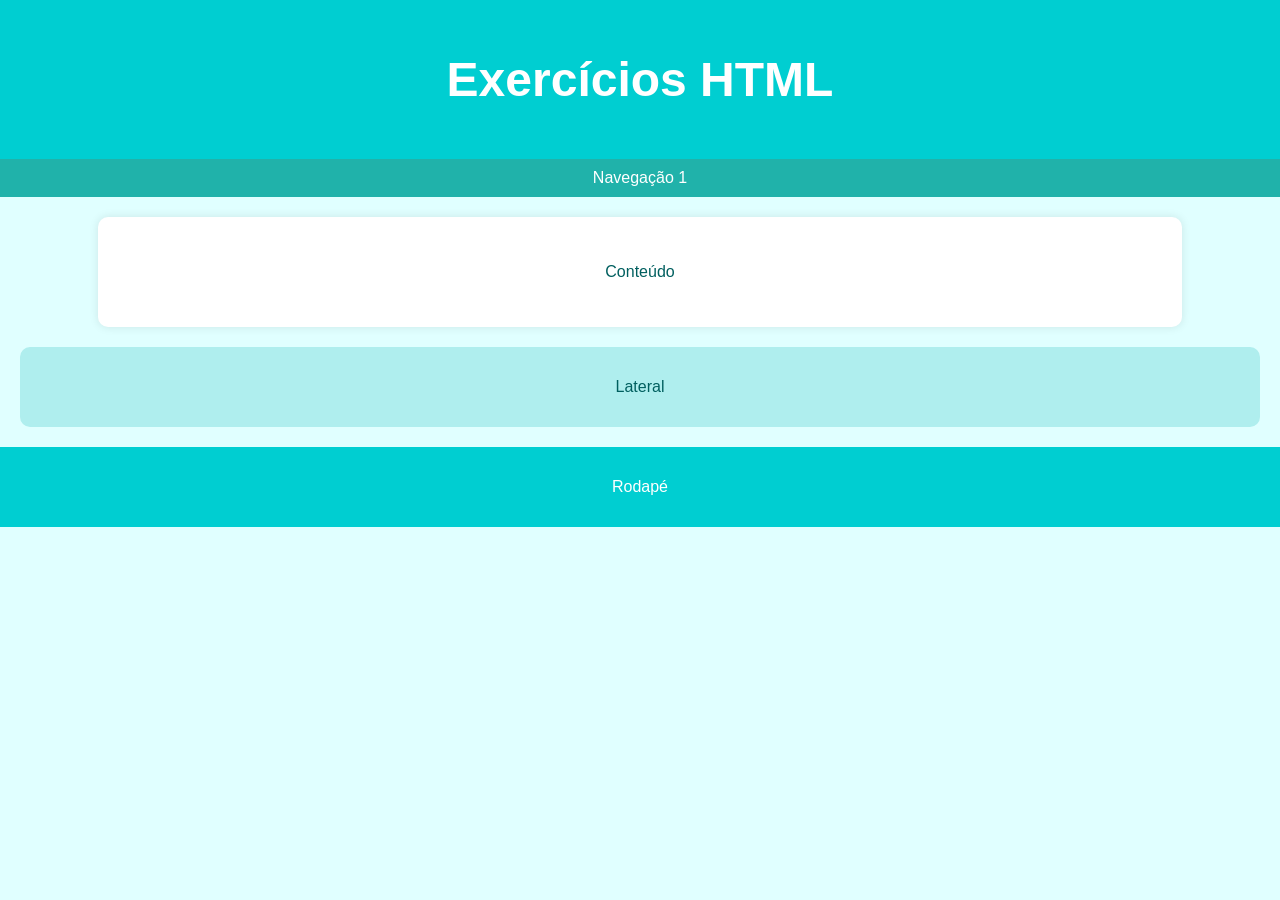
<file: anatomiaHTML.html>
<!DOCTYPE html>
<html lang="pt-BR">
<head>
    <meta charset="UTF-8">
    <meta name="viewport" content="width=device-width, initial-scale=1.0">
    <title>Anatomia HTML</title>
    <link rel="stylesheet" href="anatomiaHTML.css">
</head>
<body>
    <header>
        <h1>Exercícios HTML</h1>
    </header>
    <nav>
        <a href="/">Navegação 1</a>
    </nav>
    <section id="conteudo">
        <p>Conteúdo</p>
    </section>
    <aside>
        <p>Lateral</p>
    </aside>
    <footer>
        <p>Rodapé</p>
    </footer>
</body>
</html>
</file>
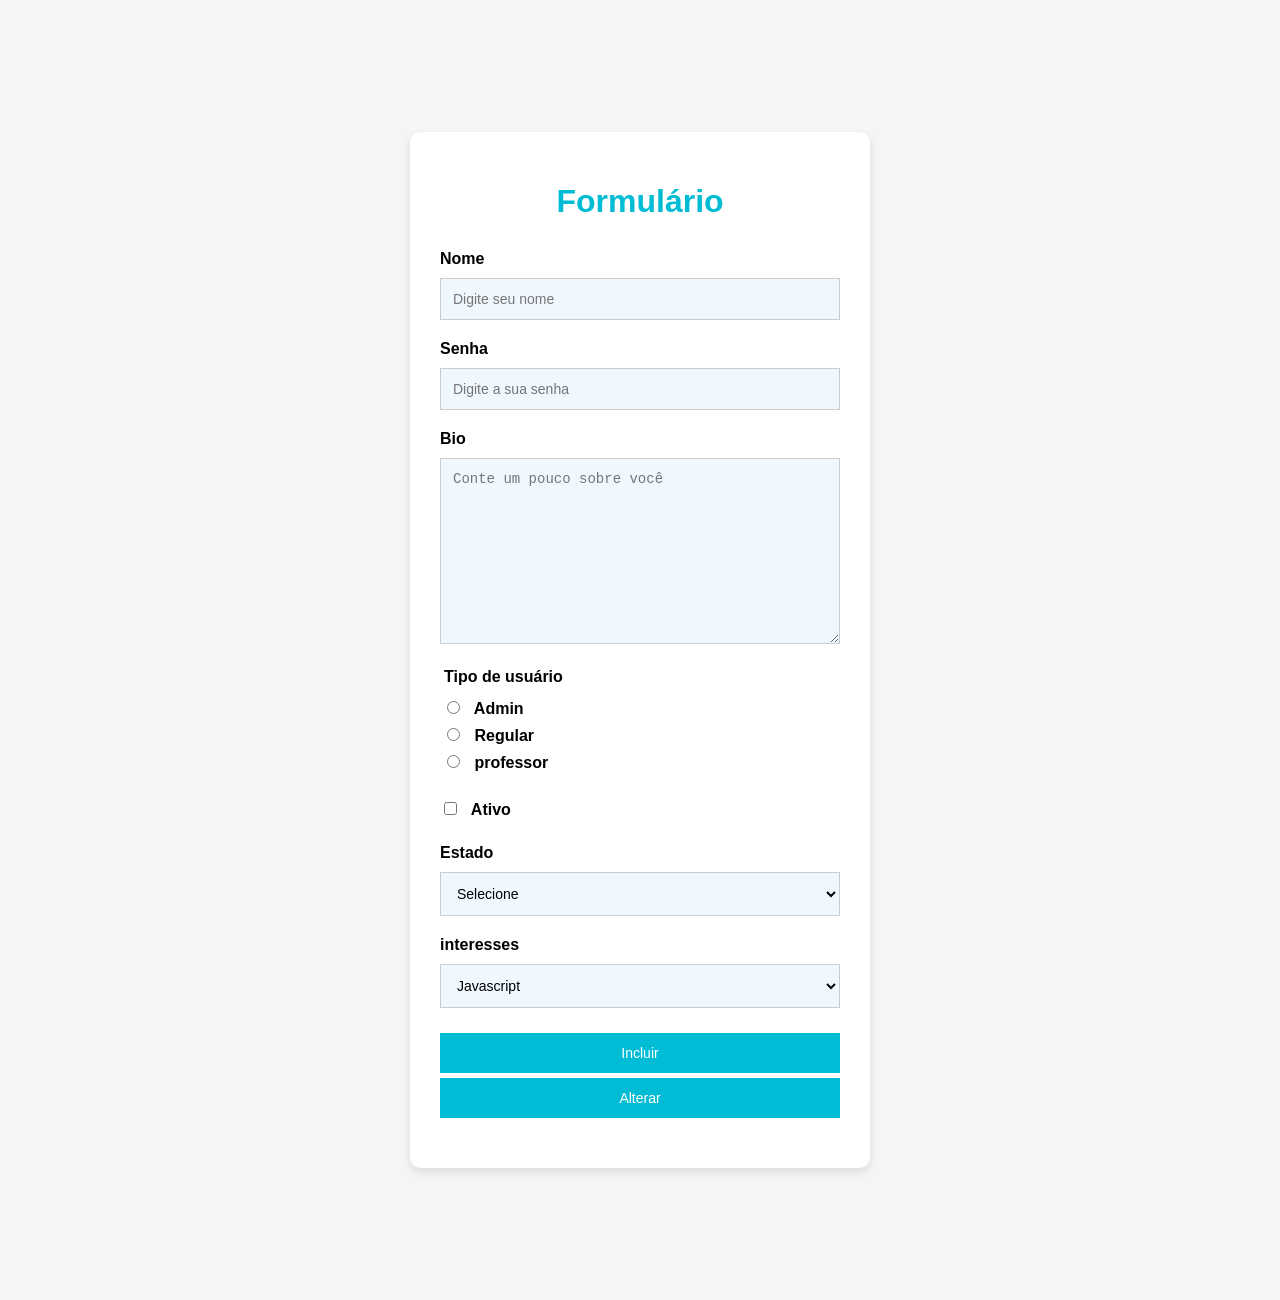
<file: form.html>
<!DOCTYPE html>
<html lang="pt-BR">
<head>
    <meta charset="UTF-8">
    <meta name="viewport" content="width=device-width, initial-scale=1.0">
    <title>Formulário</title>
    <style>
        /* Reset estrutura básica */
        body{
            font-family: Arial, Helvetica, sans-serif;
            margin: 100px;
            padding: 100px;
            background-color: #f5f5f5;
            display: flex;
            justify-content: center;
            align-items: center;
            height: 100vh;
        }

        .form-container{
            background-color: #fff;
            border-radius: 10px;
            box-shadow: 0 4px 8px rgba(0, 0, 0, 0.1);
            padding: 30px;
            width: 100%;
            max-width: 400px;
        }

        h1{
            text-align: center;
            color: #00bcd4;
            margin-bottom: 30px;
        }

        form{
            display: flex;
            flex-direction: column;
        }
        .form-group{
            margin-bottom: 20px;
        }
        label{
            font-weight: bold;
            margin-bottom: 5px;
            display: block;
        }
        input, 
        textarea,
        select,
        button{
            width: 100%;
            padding: 12px;
            margin-top: 5px;
            border: 1px solid #ccc;
            font-size: 14px;
            box-sizing: border-box;
            background-color: #f0f8ff;
        }
        input[type="radio"],
        input[type="checkbox"]{
            display: inline-block;
            width: auto;
            margin-right: 10px;            
        }
        button{
            background-color: #00bcd4;
            color: white;
            border: none;
            cursor: pointer;
            transition: background-color 0.3s;
        }
        button:hover{
            background-color: #0097a7;
        }

        select,
        textarea{
            transition: border-color 0.3s;
        }

        input:focus,
        textarea:focus,
        select:focus{
            border-color: #00bcd4;
            outline: none;
        }
        fieldset{
            border: none;
            padding: 0;
        }
        legend{
            font-weight: bold;
            margin-bottom: 10px;
        }

        .buttons{
            display: flex;
            justify-content: space-between;
            gap: 10px;
        }
    </style>
</head>
<body>
    <div class="form-container">
        <h1>Formulário</h1>
        
        <form Method="POST" action="http://localhost:3003/usuarios">
            <input type="hidden" name="id" value="3">

            <div class="form-group">
                <label for="name">Nome</label>
                <input type="text" id="name" name="name" placeholder="Digite seu nome">
            </div>  
            <div class="form-group">
                <label for="senha">Senha</label>
                <input type="password" name="senha" id="senha" placeholder="Digite a sua senha">
            </div>        
            <div class="form-group">
                <label for="bio">Bio</label>
                <textarea name="bio" id="bio" cols="30" rows="10" placeholder="Conte um pouco sobre você"></textarea>
            </div>
            <fieldset class="form-group">
                <legend>Tipo de usuário</legend>
                <label for="admin">
                    <input type="radio" name="tipo" id="admin" value="admin"> Admin
                </label>
                <label for="regular">
                    <input type="radio" name="tipo" id="regular" value="regular"> Regular
                </label>
                <label for="professor">
                    <input type="radio" name="tipo" id="professor" value="professor"> professor
                </label>
            </fieldset>

            <div class="form-group">
                <label for="ativo">
                    <input type="checkbox" name="ativo" id="ativo"> Ativo
                </label>
            </div>

            <div class="form-group">
                <label for="estado">Estado</label>
                <select name="estado" id="id">
                    <option value="">Selecione</option>
                    <option value="ac">Acre</option>
                    <option value="ba">Bahia</option>
                    <option value="ce">Ceara</option>
                    <option value="df">Distrito Federal</option>
                    <option value="mg">Minas Gerais</option>
                    <option value="pa">Pará</option>
                    <option value="pr">Paraná</option>
                    <option value="rs">Rio Grande do Sul</option>
                    <option value="sc">Santa Catarina</option>
                    <option value="sp">São Paulo</option>
                </select>
            </div>

            <div class="form-group">
                <label for="interesses">interesses</label>
                <select name="interesses" id="interesses" multiple-size="7">
                    <option value="js">Javascript</option>
                    <option value="java">Java</option>
                    <option value="php">PHP</option>
                    <option value="python">Python</option>
                    <option value="go">Go</option>
                    <option value="c">C</option>
                </select>
            </div>

            <div class="form-group button">
                <button type="submit">Incluir</button>
                <button 
                    formaction="http://localhost:3003/usuarios/3" 
                    type="submit"
                > Alterar</button>
            </div>
        </form>
    </div>
</body>
</html>
</file>
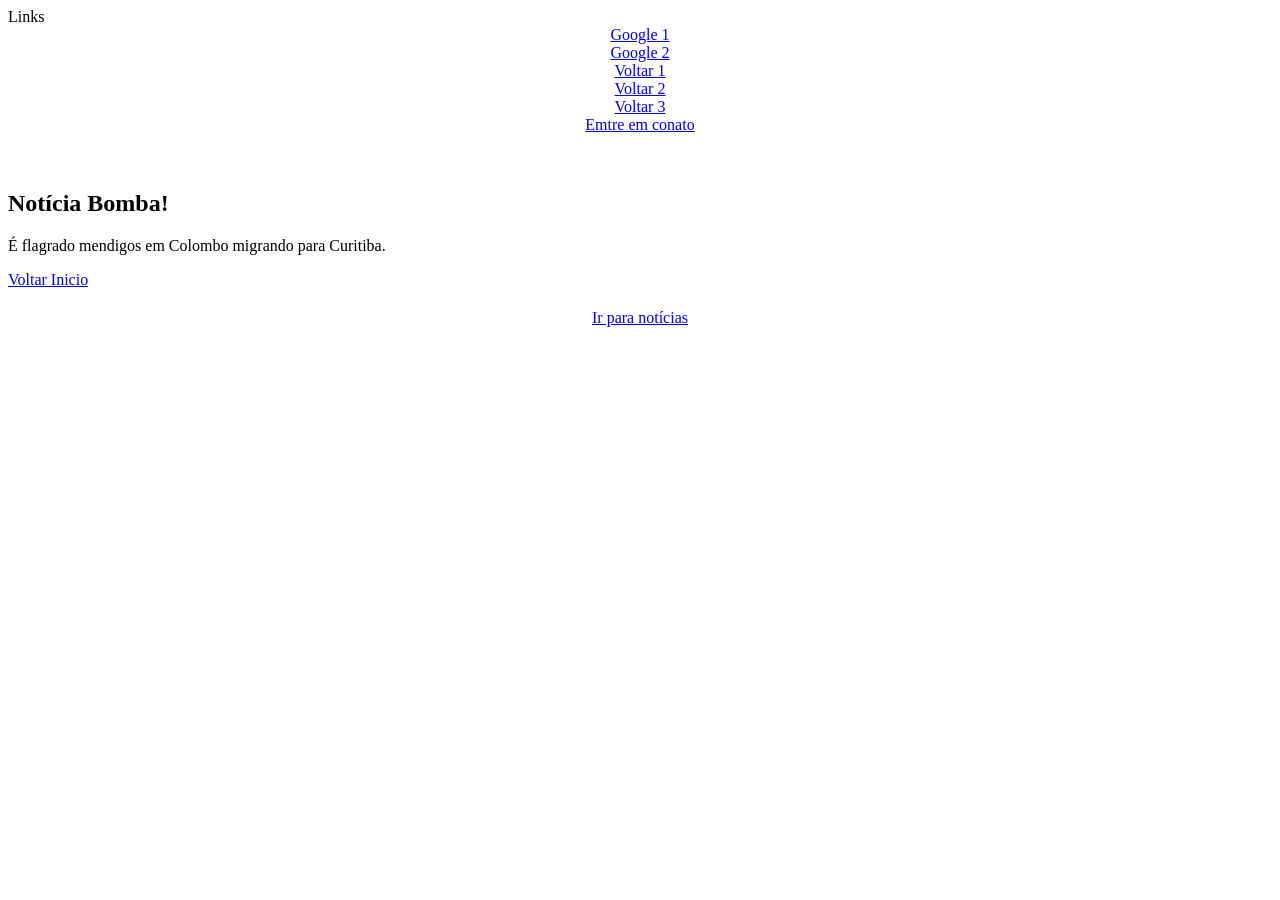
<file: links.html>
<!DOCTYPE html>
<html lang="pt-BR">
<head>
    <meta charset="UTF-8">
    <meta name="viewport" content="width=device-width, initial-scale=1.0">
    <title>Link</title>
</head>
<body>
    <hl>Links</hl>
    <!-- URL Absoluta -->
     <div style="display: flex; flex-direction:column; align-items: center;">
        <a id="inicio" href="https://www.google.com.br">Google 1</a>
        <a href="https://www.google.com.br" target="_blank">Google 2</a>

        <!-- URL relativa -->
         <a href="listaAlinhadas.html">Voltar 1</a>
         <a href="/listaAlinhadas.html">Voltar 2</a>
         <a href="./listaAlinhadas.html">Voltar 3</a>

         <a href="mailto:email@empresa.com.br">Emtre em conato</a><br><br>

    </div>
    
    <div id="noticia"style=position: absolute;top:2000px;>
        <h2>Notícia Bomba!</h2>
        <p>É flagrado mendigos em Colombo migrando para Curitiba.</p>
        <a href="inicio">Voltar Inicio</a>
    </div>

    <div style="text-align: center; margin-top: 20px;">
        <a href="notícias">Ir para notícias</a>
    </div>
</body>
</html>
</file>
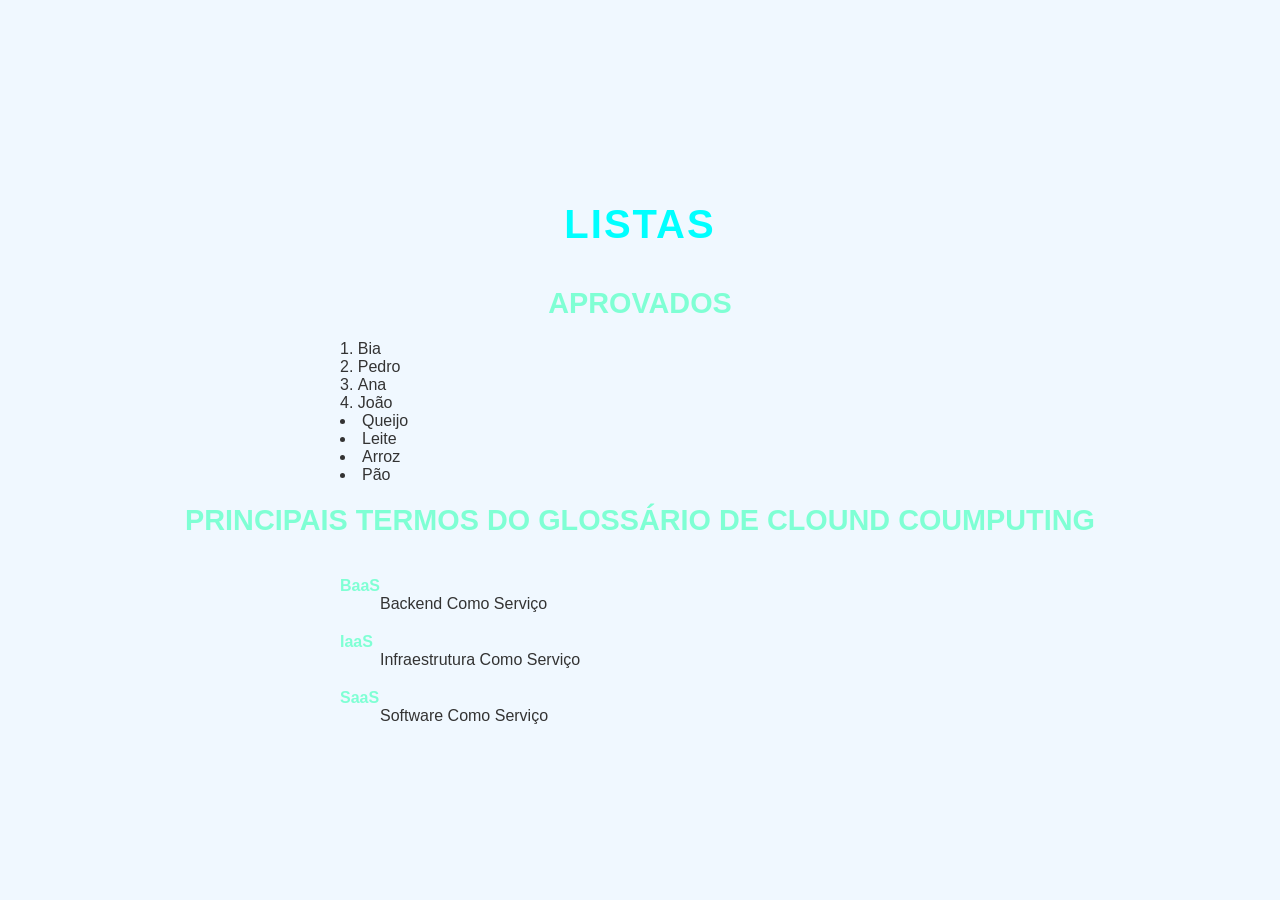
<file: lista.html>
<!DOCTYPE html>
<html lang="pt-BR">
<head>
    <meta charset="UTF-8">
    <meta name="viewport" content="width=device-width, initial-scale=1.0">
    <title>Listas</title>
    <style>
        body{
            font-family: Arial, Helvetica, sans-serif;
            background-color: aliceblue;
            color: #333;
            margin: 0;
            padding: 0;
            display: flex;
            flex-direction: column;
            align-items: center;
            justify-content: center;
            min-height: 100vh;
        }
        /* Cabeçalho principal */
        h1{
            font-size: 2.5rem;
            color:aqua;
            margin-bottom: 20px;
            text-transform: uppercase;
            letter-spacing: 2px;
            text-align: center;
        }
        h2{
            font-size: 1.8rem;
            color:aquamarine;
            margin: 20px 0;
            text-transform: uppercase;
        }
        ol,ul,dl{
            margin: 0;
            padding:0;
            list-style-position: inside;
            width: 100%;
            max-width: 600px;
        }
        ol li ul li{
            background-color: #ffffff;
            border-radius: 8px;
            padding: 12px;
            margin-bottom: 8px;
            box-shadow: 0 4px 6px rgba(0, 0, 0, 1);
        }
        ol li:hover ,ul li:hover{
            transform: translateY(-5px);
            background-color: aquamarine;
            color: #ffffff;
        }
        /* Lista de Definição */
        dl dt{
            font-weight: bold;
            color:aquamarine;
            margin-top: 20px;
        }
        
    </style>
</head>
<body>
    <h1>Listas</h1>

    <!-- Lista ordenada -->
     <h2>Aprovados</h2>
     <ol>
        <li>Bia</li>
        <li>Pedro</li>
        <li>Ana</li>
        <li>João</li>
     </ol>
     <!-- Lista não ordenada -->
      <ul>
        <li>Queijo</li>
        <li>Leite</li>
        <li>Arroz</li>
        <li>Pão</li>
      </ul>
      <!-- Lista de definição -->
       <h2>Principais termos do glossário de Clound Coumputing</h2>
       <dl>
        <dt>BaaS</dt>
        <dd>Backend Como Serviço</dd>
        <dt>IaaS</dt>
        <dd>Infraestrutura Como Serviço</dd>
        <dt>SaaS</dt>
        <dd>Software Como Serviço</dd>
       </dl>
</body>
</html>
</file>
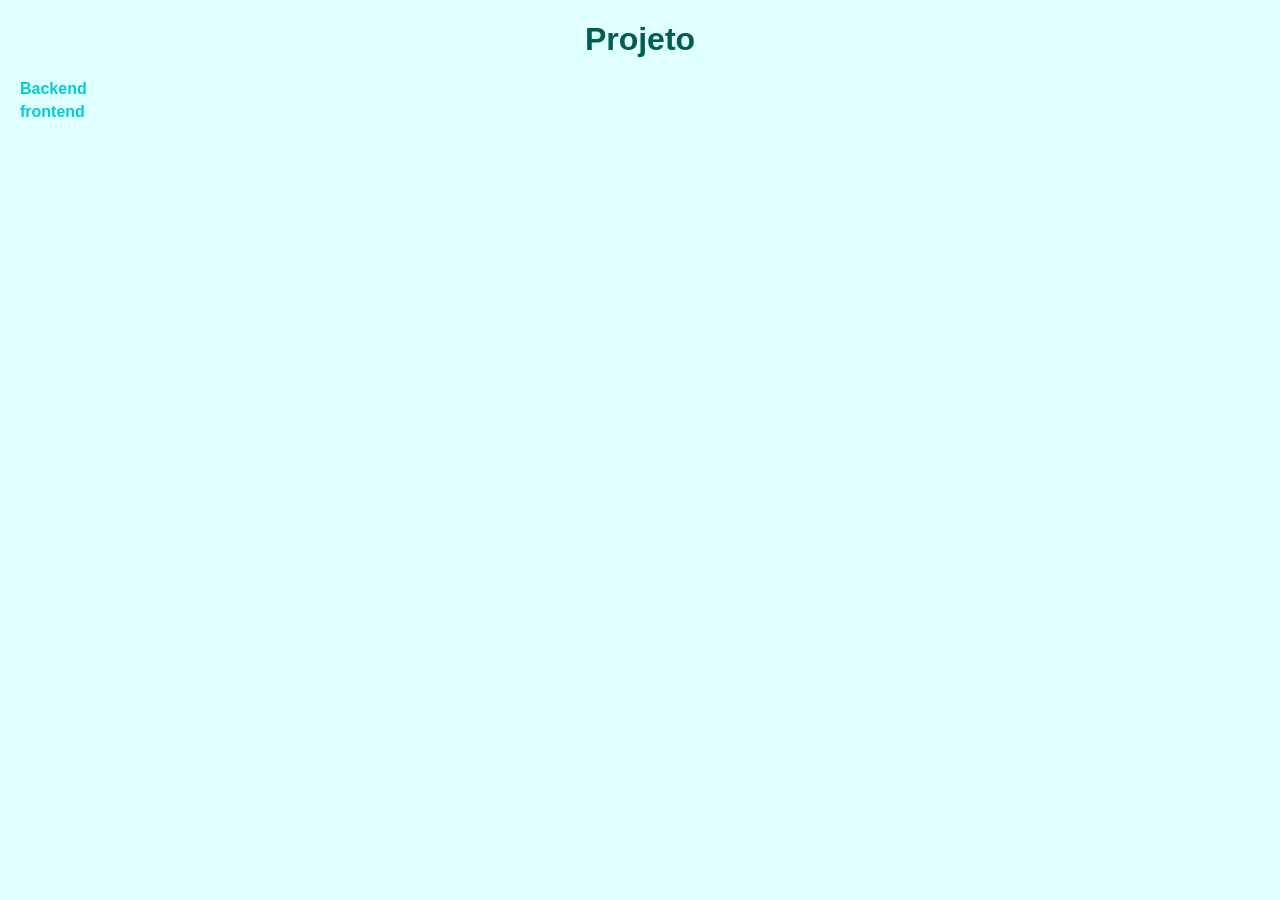
<file: listaAlinhadas.html>
<!DOCTYPE html>
<html lang="pt-BR">
<head>
    <meta charset="UTF-8">
    <meta name="viewport" content="width=device-width, initial-scale=1.0">
    <title>Listas Alinhadas</title>
    <style>
        /* estilo global */
        body{
            font-family: Arial, Helvetica, sans-serif;
            background-color: #E0FFFF;
            color: #005f50;
            margin: 0;
            padding: 0;
            text-align: center;
        }
        /* cabeçalho */
        header{
            background-color: #00CED1;
            color: white;
            padding: 20px;
            font-size: 1.5rem;
        }

        .tree{
            list-style-type: none;
            padding:0;
            margin: 0;
            text-align: left;
        }

        .tree li{
            padding-left: 20px;
            margin: 5px 0;
        }
        .tree span[wm-folder]{
            cursor: pointer;
            font-weight: bold;
            color:#00CED1;
        }

        .tree li > ul{
            display:none;
            margin-left: 20px;
        }

        .tree li > ul li{
            padding-left: 20px;
        }

        .tree li > ul li:hover{
            color:#005f5f;
            border-radius: 5px;
            transition: 0.3s;
        }

        .tree li > span [wm-folder]:hover{
            color: #005f5f;
        }
    </style>
</head>
<body>
    <h1>Projeto</h1>
    <ul class="tree">
        <li>
            <span wm-folder>Backend</span>
            <ul>
                <li>
                    <span wm-folder>app</span>
                    <ul>
                        <li>produto.js</li>
                        <li>usuario.js</li>
                        <li>venda.js</li>
                     </ul>
                </li>
                <li>
                    <span wm-folder>config</span>
                    <ul>
                        <li>banco.js</li>
                        <li>rotas.js</li>
                        <li>servidor.js</li>
                    </ul>
                </li>
            </ul>
        </li>
        <li>
        <span wm-folder>frontend</span>
        <ul>
            <li>
                <span wm-folder>public</span>
                <ul>
                    <li>app.css</li>
                    <li>app.js</li>
                    <li>index.html</li>
                </ul>
            </li>
        </ul>
        </li>
    </ul>

    <link rel="stylesheet" href="http://files.cod3r.com.br/curso-web/tree.css">
    <script>
        document.querySelectorAll('[wm-folder]').forEach(folder => {
            folder.onclick=function(e){
                const ul =folder.nextElementSibling
                const d = ul.style.display
                ul.style.display = d === 'none'?'block': 'none'
            }
        })
    </script>
</body>
</html>
</file>
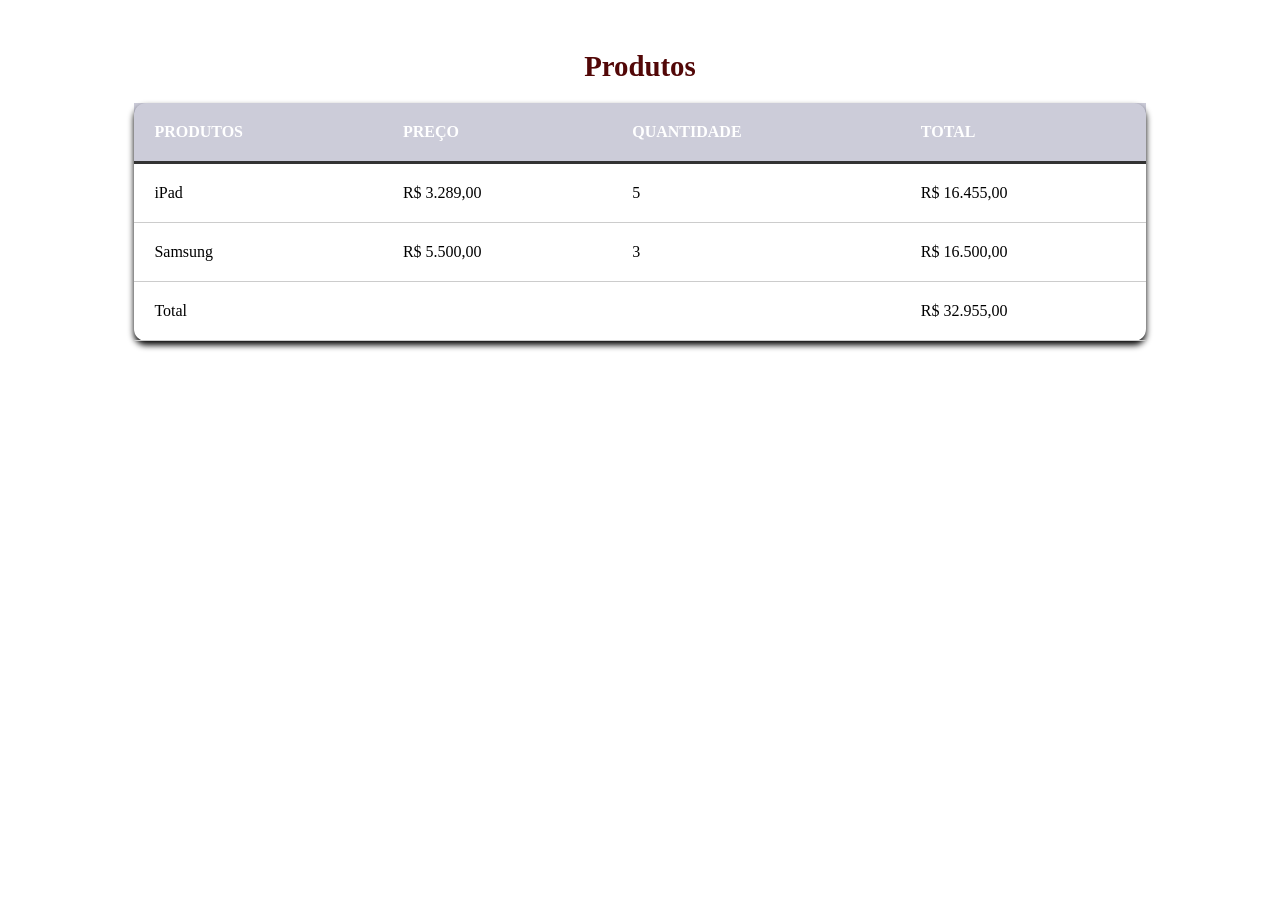
<file: tabela.html>
<!DOCTYPE html>
<html lang="en">
<head>
    <meta charset="UTF-8">
    <meta name="viewport" content="width=device-width, initial-scale=1.0">
    <title>Tabela</title>
    <style>
        /* Estilo Geral da tabela */
        table{
            width: 80%;
            margin: 50px auto;
            border-collapse: collapse;
            box-shadow: 0 4px 6px rgba(0, 0, 0, 1);
            border-radius: 12px;
        }
        caption{
            font-size: 1.8rem;
            font-weight: bold;
            color: #520707;
            margin-bottom: 20px;
        }
        th,td{
            padding:20px;
            text-align: left;
            font-size: 1rem;
            border-bottom: 1px solid #ccc;
        }
         th{
            background-color: #0043;
            color: #fff;
            text-transform: uppercase;
        }
        thead tr{
            border-bottom: 3px solid #333;


        }
        tbody tr:hover{
            background-color: #e0f7fa;
        }
        tfoot{
            background-color: #e0f7fa;
        }
        tfoot td{
            border-top: 2px solid #333;
        }
    </style>
</head>
<body>
    <table>
        <caption>Produtos</caption>
        <thead>
            <tr>
                <th>Produtos</th>
                <th>Preço</th>
                <th>Quantidade</th>
                <th>Total</th>
            </tr>
        </thead>
        <tbody>
            <tr>
                <td>iPad</td>
                <td>R$ 3.289,00</td>
                <td>5</td>
                <td>R$ 16.455,00</td>
            </tr>
            <tr>
                <td>Samsung</td>
                <td>R$ 5.500,00</td>
                <td>3</td>
                <td>R$ 16.500,00</td>
            </tr>
        </tbody>
        <foot>
            <td colspan="3">Total</td>
            <td>R$ 32.955,00</td>
        </foot>
    </table>
</body>
</html>
</file>
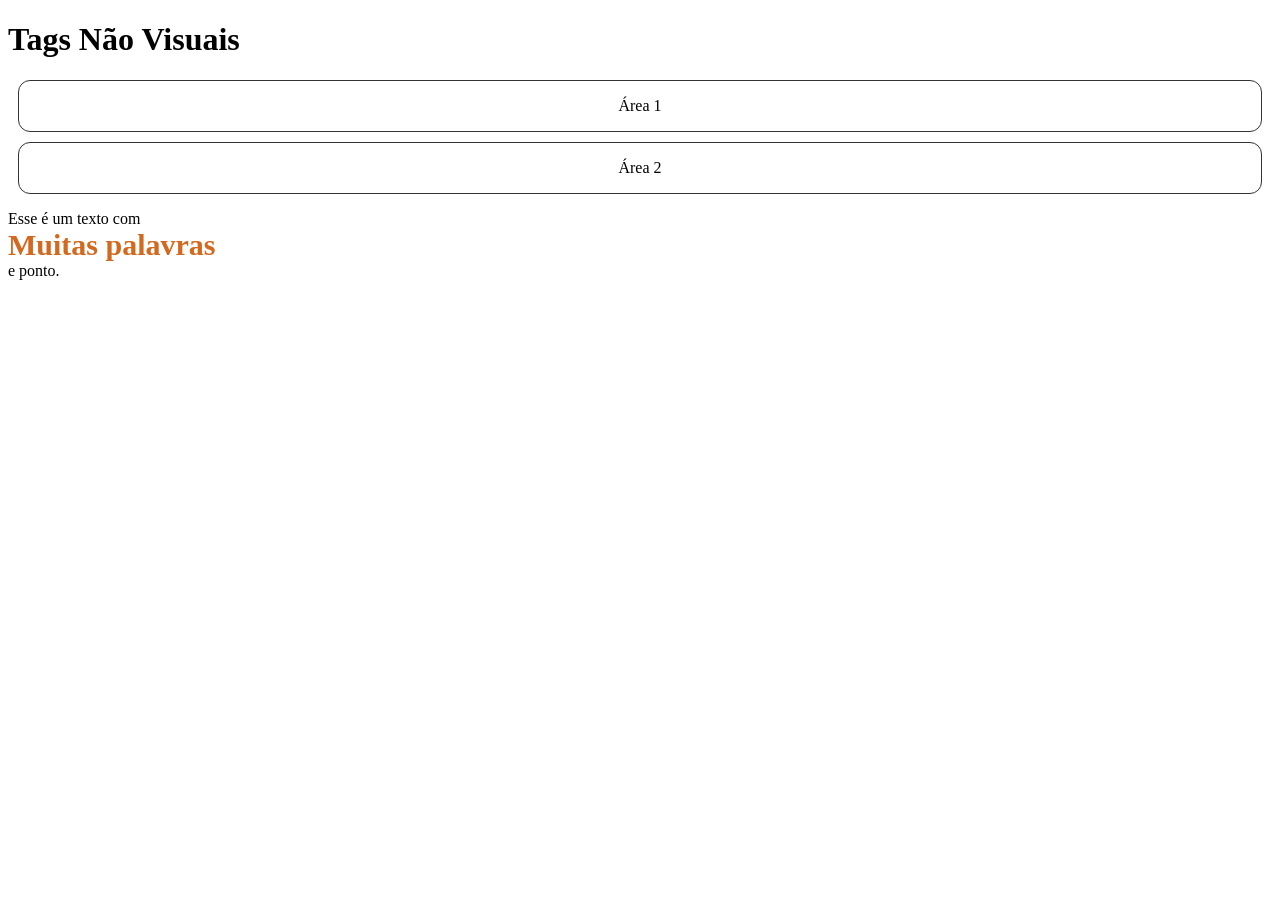
<file: tagsnaovisuais.html>
<!DOCTYPE html>
<html lang="en">
<head>
    <meta charset="UTF-8">
    <meta name="viewport" content="width=device-width, initial-scale=1.0">
    <title>Tags Não Visuais</title>
    <style>
        div{
            display: flex;
            border: 1px solid #333;
            border-radius: 12px;
            margin: 10px;
            align-items: center;
            justify-content: center;
            text-align: center;
        }
        span{
            display: block;
        }
        .diferente{
            font-weight: bold;
            font-size: 30px;
            color: chocolate;
        }
    </style>
</head>
<body>
    <h1>Tags Não Visuais</h1>
    <!--
    tags semanticas:
    section- agrupamento tematico de conteudo
    article - conteudo auto-contido
    header- cabeçalho do documento
    footer- rodapé do documento
    nav- agrupa os links de navegação
    aside- de lado (ex. sidebar). relacionado com o conteudo em volta(adendo).
    details- exibe detalhes que pode se exibidos ou escondidos


    as famosas...
    div- divisão do conteúdo
    span- usado para agrupa elementos inline
   
     -->
    <div>
        <p>Área 1</p>
    </div>
     <div>
        <p>Área 2</p>
    </div>
    <p> Esse é um texto com <span class="diferente">Muitas palavras</span> e ponto.
    </p>
</body>
</html>
</file>
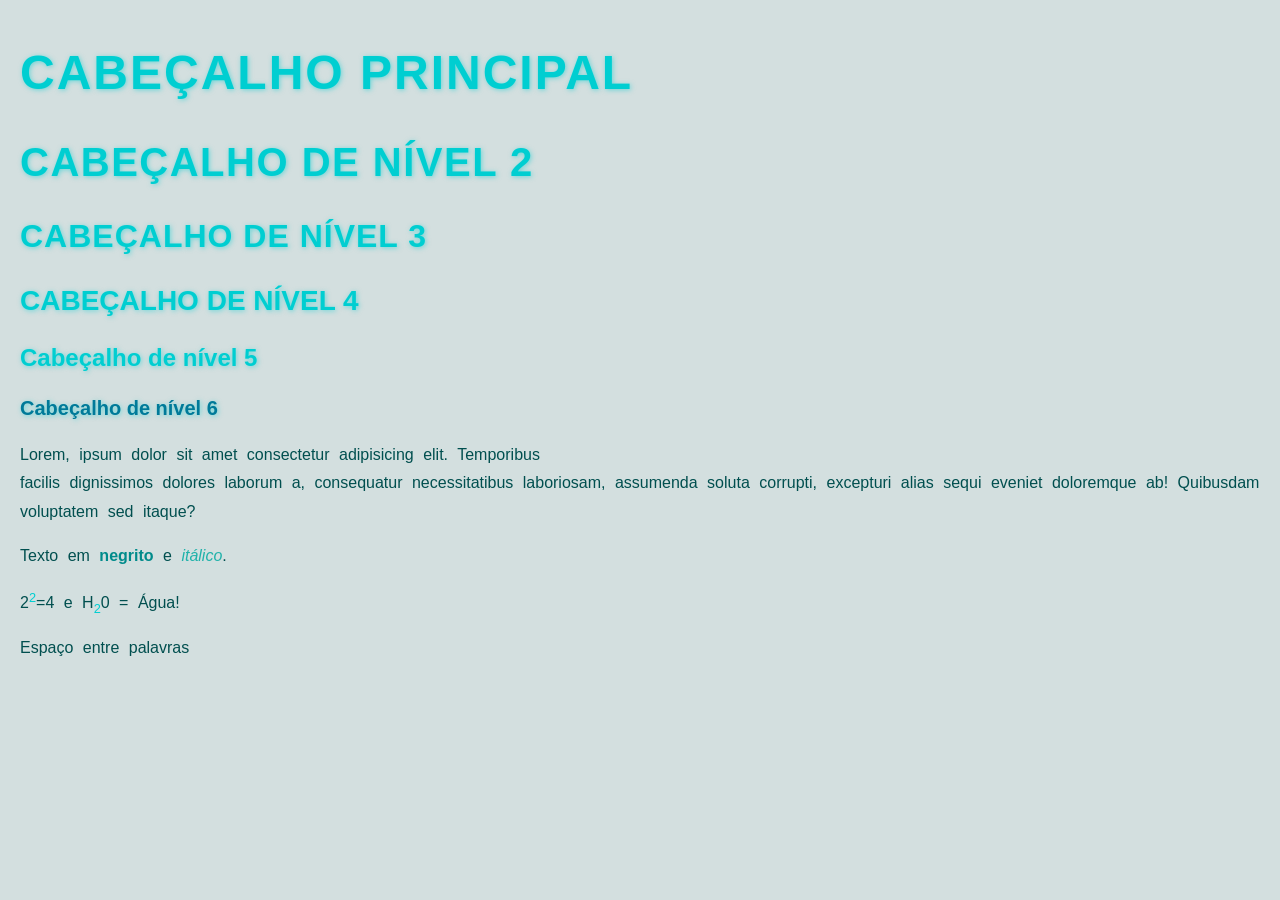
<file: texto1.html>
<!DOCTYPE html>
<html lang="pt-BR">
<head>
    <meta charset="UTF-8">
    <meta name="viewport" content="width=device-width, initial-scale=1.0">
    <title>Tags de Texto 01</title>
    <style>
        body{
            font-family:Arial, Helvetica, sans-serif;
            background-color:rgb(211, 223, 223);
            color: #004F4F;
            line-height: 1.8;
            margin: 0;
            padding: 20px;
        }
        h1,h2,h3,h4,h5,h6{
            color:#00ced1;
            font-family:'Arial', sans-serif;
            font-weight: bold;
            margin: 10px 0;
            text-shadow: 1px 1px 5px rgba(0,206,209, 0.5); /*sombra suave ciano*/
        }
        h1{
            font-size: 3rem;
            text-transform: uppercase;
            letter-spacing: 2px;
        }
        h2{
            font-size: 2.5rem;
            text-transform: uppercase;
            letter-spacing: 1.5px;
        }
        h3{
            font-size: 2rem;
            text-transform: uppercase;
            letter-spacing: 1px;
        }
        h4{
            font-size: 1.75rem;
            text-transform: uppercase;
           
        }
        h5{
            font-size: 1.5rem;
       
        }
        h6{
            font-size: 1.25rem;
            text-transform: normal;
            color: #007a99;
        }
       /* estilos para paragrafos */
       p{
        font-size: 1rem;
        color:#004F4F;
        margin: 15px 0;
       }
       /* negrito e itálico */
       b{
        font-weight: bold;
        color: #008b8b ;
       }
        i{
            font-style: italic;
            color: #20B2aa;


        }
        sup{
            font-size: 0.8rem;
            color: #00ced1
        }
       sub{
        font-size: 0.8rem;
        color:#00ced1
       }
       p{
        word-spacing: 5px; /*Aumenta o espaçamento esntre as palavras*/
       }


    </style>
</head>
<body>
    <!-- Cabeçalho -->
     <h1>Cabeçalho Principal</h1>
     <h2>Cabeçalho de nível 2</h2>
     <h3>Cabeçalho de nível 3</h3>
     <h4>Cabeçalho de nível 4</h4>
     <h5>Cabeçalho de nível 5</h5>
     <h6>Cabeçalho de nível 6</h6>


     <!-- Parágrafo -->
      <p>Lorem, ipsum dolor sit amet consectetur adipisicing elit. Temporibus <Br> facilis dignissimos dolores laborum a, consequatur necessitatibus laboriosam, assumenda soluta corrupti, excepturi alias sequi eveniet doloremque ab! Quibusdam voluptatem sed itaque?
      </p>
      <!-- Negrito e itálico -->
      <p>Texto em <b>negrito</b> e <i>itálico</i>.</p>
      <!-- sobrescrito e subscrito -->
      <p>2<sup>2</sup>=4 e H<sub>2</sub>0 = Água!</p>
      <!-- espaço em branco -->
       <p>Espaço    entre    palavras</p>


   
    </body>
</html>
</file>
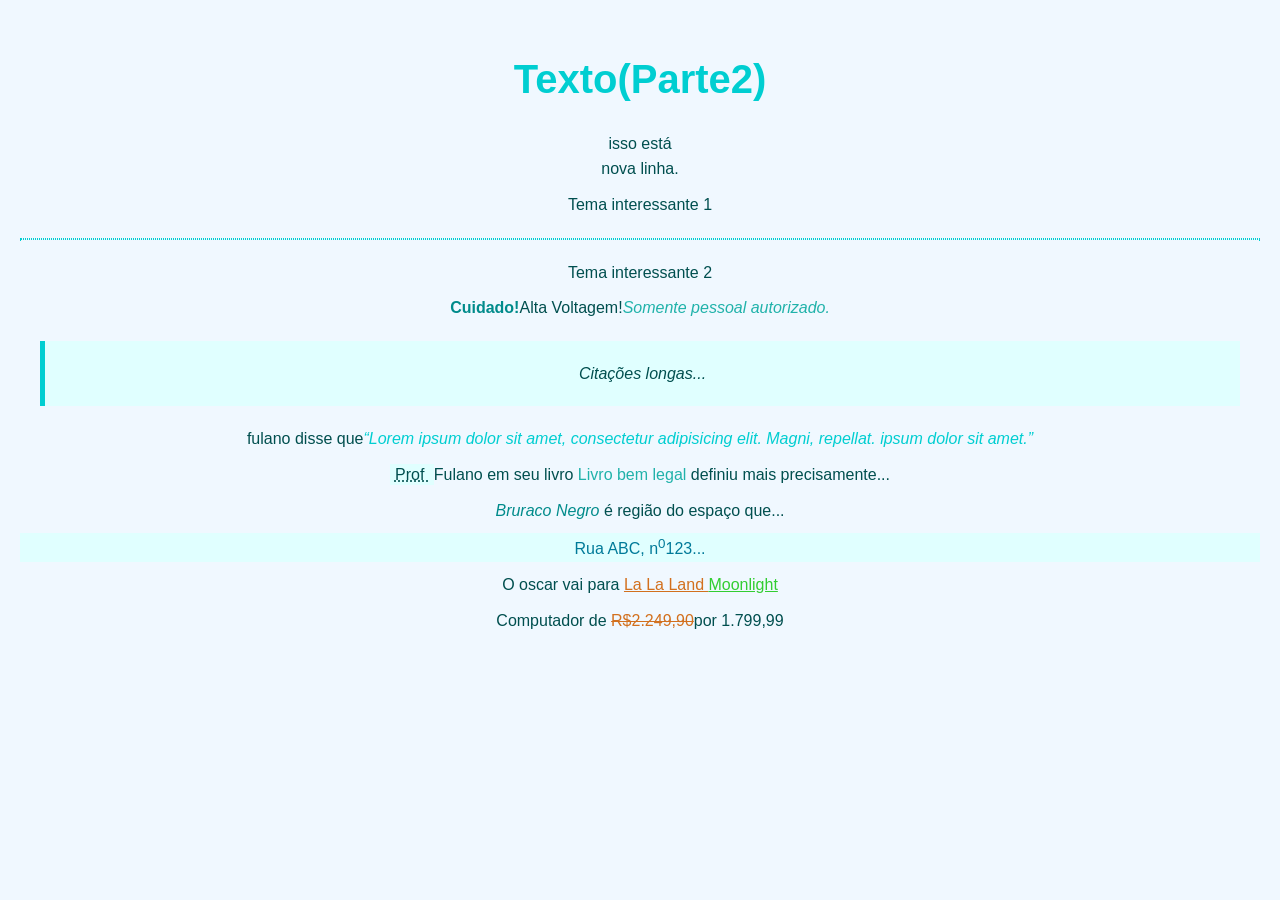
<file: texto2.html>
<!DOCTYPE html>
<html lang="pt-BR">
<head>
    <meta charset="UTF-8">
    <meta name="viewport" content="width=device-width, initial-scale=1.0">
    <title>Tags de texto02</title>
    <style>
         /* estilo geral */
         body{
            font-family: Arial, sans-serif;
            background-color: #f0f8ff; /*cor de fundo suave*/
            color: #004f4f;
            line-height: 1.6;
            margin:0;
            padding: 20px;
            align-items: center;
            text-align: center;
            justify-content: center;
         }
         /*estilo h1*/
        h1{
            color:#00ced1; /*Ciano medio*/
            text-align: center;
            font-size: 2.5rem;
            margin-bottom: 20px;
        }
        /*quebra de linha e quebra temática*/
        p{
            margin:10px 0;
        }
        hr{
            border: 1px dotted #00ced1;
            margin: 20px 0;
        }
        /* estilo para a marcação semantica */
        strong{
            font-weight: bold;
            color: #008b8b;


        }
        em{
            font-style:italic;
            color:#20b2aa;
        }
        blockquote{
            background-color: #e0ffff;
            border-left: 5px solid #00ced1;
            margin: 20px;
            padding: 10px 20px;
            font-style: italic;
        }
        q{
            color: #00ced1;
            font-style: italic;
        }
        /* outras tags */
        abbr{
            background-color: #e0ffff;
            padding:2px 5px;
            border-radius:3x;
        }
        cite{
            font-style: normal;
            color: #20b2aa;
        }
        dfn{
            font-style: italic;
            color: #008b8b;
        }


        address{
            font-style: normal;
            font-size: 1rem;
            color: #007a99;
            background-color: #e0ffff ;
        }


/* para o teto cortado e inserido */
        del{
            color: #D2701e;
            text-decoration: underline;
        }
        ins{
            color: #32CD32;
            text-decoration: underline;
        }
        s{
            color: #D2701E;
            text-decoration: line-through;
        }


    </style>
</head>
<body>
    <h1>Texto(Parte2)</h1>
    <!-- quebra de linha e quebra tematica -->
     <p>isso está<br> nova linha.</p>
     <p>Tema interessante 1</p>
     <hr>
     <p>Tema interessante 2</p>




     <!-- Marcação -->
      <p><strong>Cuidado!</strong>Alta Voltagem!<em>Somente pessoal autorizado.</em></p>
      <blockquote cite="https://en.wikipedia.org/Wikipedia"><p>Citações longas...</p></blockquote>
      <p>fulano disse que<q>Lorem ipsum dolor sit amet, consectetur adipisicing elit. Magni, repellat. ipsum dolor sit amet.</q></p>




      <!-- outras tags -->
       <p>
        <abbr title="Professor">Prof </abbr> Fulano em seu livro
        <cite> Livro bem legal </cite>definiu mais precisamente...
       </p>
       <p><dfn>Bruraco Negro</dfn> é região do espaço que...</p>
       <address>
        <p>Rua ABC, n<sup>0</sup>123...</p>
       </address>
       <p>O oscar vai para <del>La La Land </del><ins>Moonlight</ins></p>
       <p>Computador de <s>R$2.249,90</s>por 1.799,99</p>




</body>
</html>
</file>
<file: anatomiaHTML.css>
body{
    font-family: Arial, Helvetica, sans-serif;
    background-color: #E0FFFF;
    color: #005F5F;
    margin: 0;
    padding: 0;
    text-align: center;
}

header{
    background-color: #00CED1;
    color: white;
    padding: 20px;
    font-size: 1.5em;
}

nav{
    background-color: #20B2AA;
    padding: 10px;
}

nav a{
    color: white;
    text-decoration: none;
    padding: 10px 15px;
}

nav a:hover{
    background-color: #008b8b;
    border-radius: 5px;
}

#conteudo{
    padding: 30px;
    background-color: white;
    margin: 20px auto;
    width: 80%;
    border-radius: 10px;
    box-shadow: 0 0 10px rgba(0, 0, 0, 0.1);
}

aside{
    background-color: #AFEEEE;
    padding: 15px;
    margin: 20px;
    border-radius: 10px;
}

footer{
    background-color: #00CED1;
    color: white;
    padding: 15px;
    margin-top: 20px;
}
</file>
